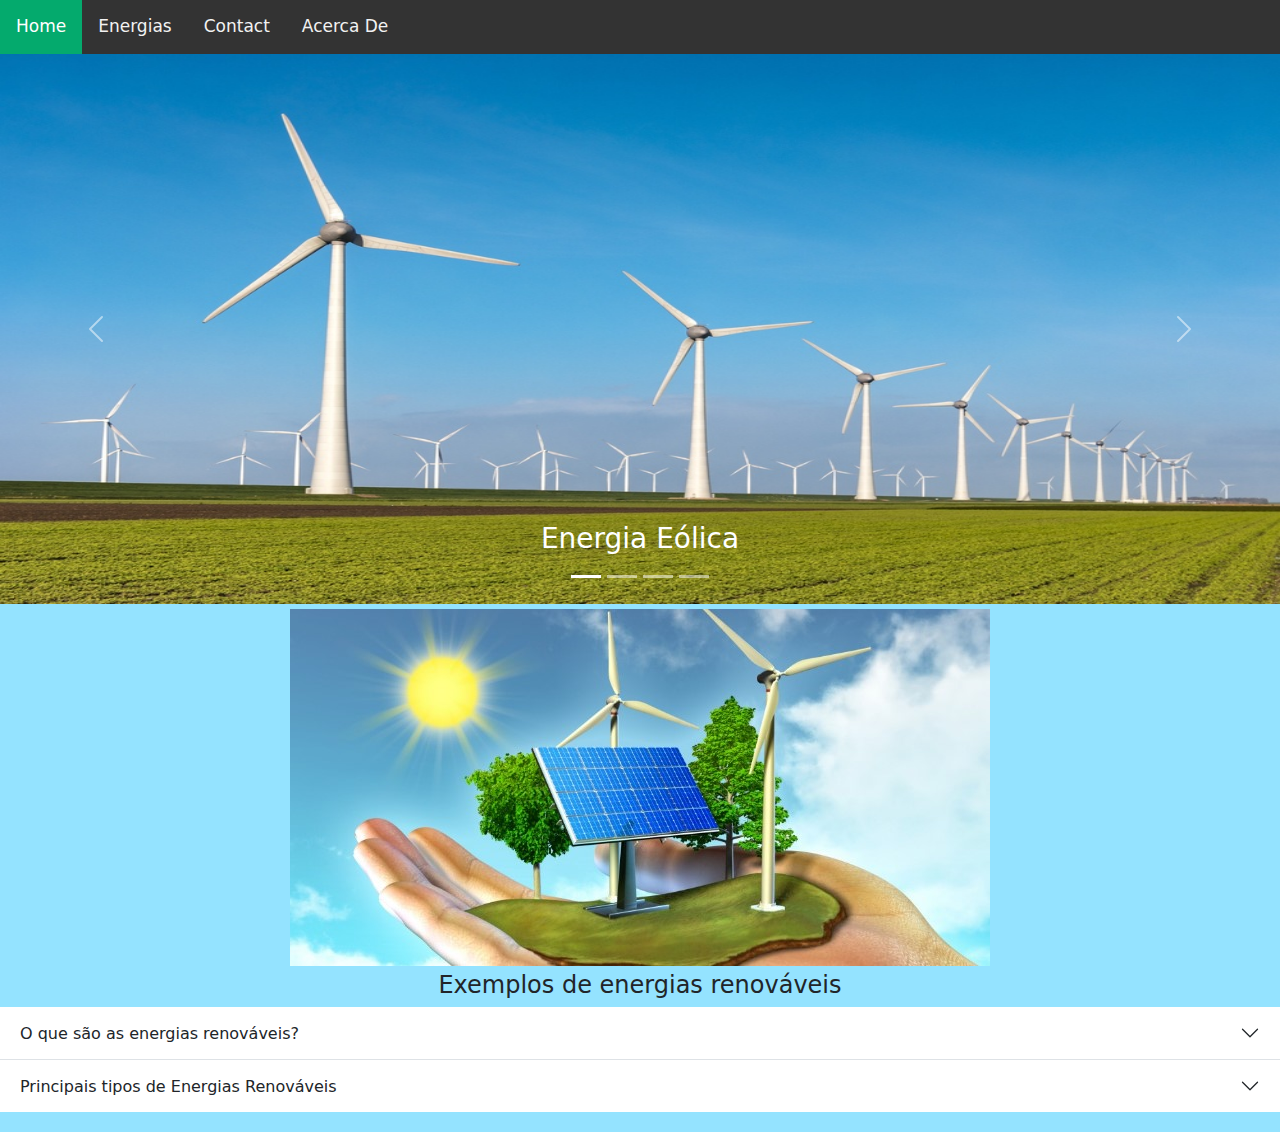
<file: oi/index.html>
<html lang="en">
<style>
    @media screen and (max-width: 600px) {
      .topnav a:not(:first-child) {display: none;}
      .topnav a.icon {
        float: right;
        display: block;
      }
    }
    
    /* The "responsive" class is added to the topnav with JavaScript when the user clicks on the icon. This class makes the topnav look good on small screens (display the links vertically instead of horizontally) */
    @media screen and (max-width: 600px) {
      .topnav.responsive {position: relative;}
      .topnav.responsive a.icon {
        position: absolute;
        right: 0;
        top: 0;
      }
      .topnav.responsive a {
        float: none;
        display: block;
        text-align: left;
      }
    }
</style>
<head>
    <meta charset="utf-8">
    <meta name="viewport" content="width=device-width, initial-scale=1.0">
    <title>Energias Renovaveis</title>
    <link rel="stylesheet" href="style.css">
    <link rel="stylesheet" href="https://cdnjs.cloudflare.com/ajax/libs/font-awesome/4.7.0/css/font-awesome.min.css">
    <link href="https://cdn.jsdelivr.net/npm/bootstrap@5.2.3/dist/css/bootstrap.min.css" rel="stylesheet">
    <script src="https://cdn.jsdelivr.net/npm/bootstrap@5.2.3/dist/js/bootstrap.bundle.min.js"></script>
    <script src="https://ajax.googleapis.com/ajax/libs/jquery/3.6.1/jquery.min.js"></script>
</head>
<div class="topnav" id="myTopnav">
  <a href="index.html" class="active">Home</a>
  <a href="energias.html">Energias</a>
  <a href="contact">Contact</a>
  <a href="sobre.html">Acerca De</a>
  <a href="javascript:void(0);" class="icon" onclick="myFunction()">
    <i class="fa fa-bars"></i>
  </a>
</div>
<body style="background-color:#94E3FF; ">

        <div id="demo" class="carousel slide" data-bs-ride="carousel">

            <div class="carousel-indicators">
              <button type="button" data-bs-target="#demo" data-bs-slide-to="0" class="active"></button>
              <button type="button" data-bs-target="#demo" data-bs-slide-to="1"></button>
              <button type="button" data-bs-target="#demo" data-bs-slide-to="2"></button>
              <button type="button" data-bs-target="#demo" data-bs-slide-to="3"></button>

            </div>
            
           
            <div class="carousel-inner">
              <div class="carousel-item active">
                <a href="energias.html">
                <img src="energiaeolica.jpg" alt="Los Angeles" class="d-block" style="height:600px; width:auto ;">
                </a>
                <div class="carousel-caption">
                  <h3>Energia Eólica</h3>
                </div>
              </div>
              <div class="carousel-item">
                <a href="energias.html">
                <img src="energiageotermica.jpg" alt="Chicago" class="d-block" style="height:600px; width:auto ;">
              </a>
                <div class="carousel-caption">
                  <h3>Energia Térmica</h3>
                </div> 
              </div>
              <div class="carousel-item">
                <a href="energias.html">
                  <img src="energiahidraulica.jpg" alt="New York" class="d-block" style="height:600px; width:auto ;">
                </a>
                <div class="carousel-caption">
                  <h3>Energia hidráulica</h3>
                </div>  
              </div>
              <div class="carousel-item">
                <a href="energias.html">
                  <img src="energiasolar.jpg" alt="Chicago" class="d-block" style="height:600px; width:auto ;">
                </a>
                <div class="carousel-caption">
                  <h3>Energia Solar</h3>
                </div> 
              </div>
            </div>
            
            
            <button class="carousel-control-prev" type="button" data-bs-target="#demo" data-bs-slide="prev">
              <span class="carousel-control-prev-icon"></span>
            </button>
            <button class="carousel-control-next" type="button" data-bs-target="#demo" data-bs-slide="next">
              <span class="carousel-control-next-icon"></span>
            </button>
          </div>
    </div>
    <div class="container">
    <div class="container-fluid" style="margin-top: 5px;display:flex;
    justify-content: center;
    align-items: center;">
      <img src="fontes-de-energia1.jpg" alt="Energias Renováveis" />
    </div>
    </div>
    <h4 style="text-align: center; margin-top: 5px;">Exemplos de energias renováveis</h4>
    <div class="accordion accordion-flush" id="accordionFlushExample">
      <div class="accordion-item">
        <h2 class="accordion-header" id="flush-headingOne">
          <button class="accordion-button collapsed" type="button" data-bs-toggle="collapse" data-bs-target="#flush-collapseOne" aria-expanded="false" aria-controls="flush-collapseOne">
          O que são as energias renováveis?
          </button>
        </h2>
        <div id="flush-collapseOne" class="accordion-collapse collapse" aria-labelledby="flush-headingOne" data-bs-parent="#accordionFlushExample">
          <div class="accordion-body">O termo renovável demonstra que algo, nomeadamente uma energia, está
            disponível na natureza e tem a habilidade de se regenerar continuamente, em
            quantidades praticamente inesgotáveis. Por assim dizer estas energias provêm
            de recursos naturais que não têm limites daí a importantíssima razão para as
            utilizarmos.</div>
        </div>
      </div>
      <div class="accordion-item">
        <h2 class="accordion-header" id="flush-headingTwo">
          <button class="accordion-button collapsed text-center" type="button" data-bs-toggle="collapse" data-bs-target="#flush-collapseTwo" aria-expanded="false" aria-controls="flush-collapseTwo">
            Principais tipos de Energias Renováveis
          </button>
        </h2>
        <div id="flush-collapseTwo" class="accordion-collapse collapse" aria-labelledby="flush-headingTwo" data-bs-parent="#accordionFlushExample">
          <div class="accordion-body">
            Diferentes tipos de Energias Renováveis correspondem ás maneiras pelas
quais podemos, devido aos avanços tecnológicos, produzir energia através de
distintas fontes naturais. Neste trabalho iremos abordar apenas as principais
métodos como por exemplo pelo meio <a href="energias.html">solar</a>, <a href="/energias.html">eólico</a>, <a href="/energias.html">geotérmico</a>  e finalmente <a href="/energias.html">hidráulico</a>.
          </div>
        </div>
      </div>
    </div>
                             
</body>
 <script src="bar.js"></script> 
</html>
</file>
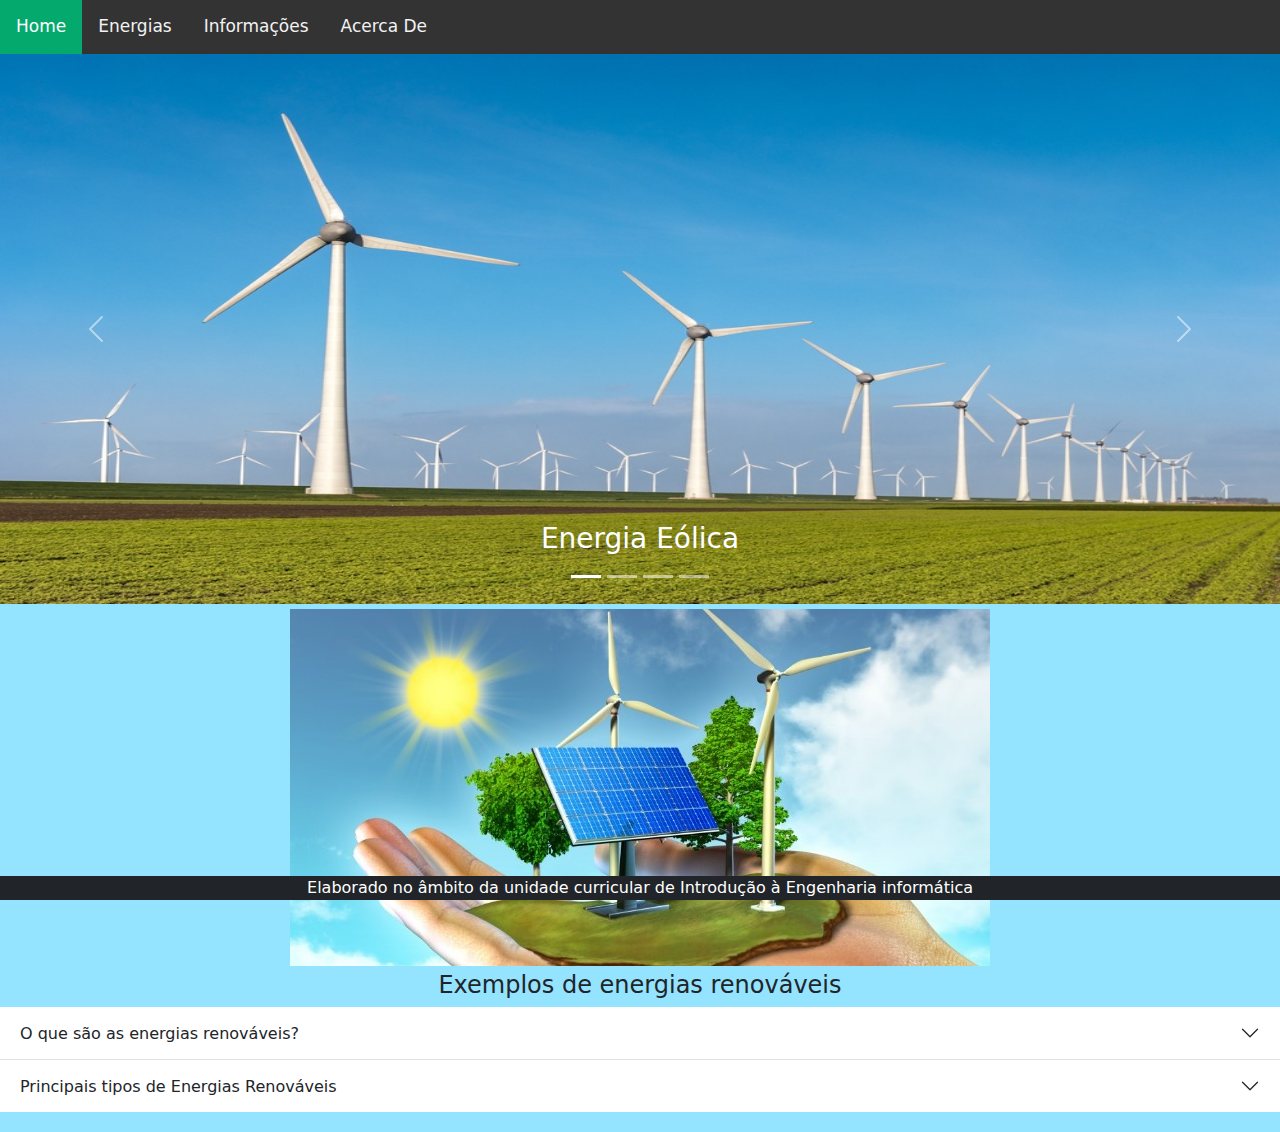
<file: projetotomas2/projetotomas/index.html>
<html lang="en">
<style>
    @media screen and (max-width: 600px) {
      .topnav a:not(:first-child) {display: none;}
      .topnav a.icon {
        float: right;
        display: block;
      }
    }
    
    /* The "responsive" class is added to the topnav with JavaScript when the user clicks on the icon. This class makes the topnav look good on small screens (display the links vertically instead of horizontally) */
    @media screen and (max-width: 600px) {
      .topnav.responsive {position: relative;}
      .topnav.responsive a.icon {
        position: absolute;
        right: 0;
        top: 0;
      }
      .topnav.responsive a {
        float: none;
        display: block;
        text-align: left;
      }
    }
</style>
<head>
    <meta charset="utf-8">
    <meta name="viewport" content="width=device-width, initial-scale=1.0">
    <title>Energias Renovaveis</title>
    <link rel="website icon" type="png" href="UA1.png">
    <link rel="stylesheet" href="style.css">
    <link rel="stylesheet" href="https://cdnjs.cloudflare.com/ajax/libs/font-awesome/4.7.0/css/font-awesome.min.css">
    <link href="https://cdn.jsdelivr.net/npm/bootstrap@5.2.3/dist/css/bootstrap.min.css" rel="stylesheet">
    <script src="https://cdn.jsdelivr.net/npm/bootstrap@5.2.3/dist/js/bootstrap.bundle.min.js"></script>
    <script src="https://ajax.googleapis.com/ajax/libs/jquery/3.6.1/jquery.min.js"></script>
</head>
<div class="topnav" id="myTopnav">
  <a href="index.html" class="active">Home</a>
  <a href="energias.html">Energias</a>
  <a href="contacts.html">Informações</a>
  <a href="about.html">Acerca De</a>
  <a href="javascript:void(0);" class="icon" onclick="myFunction()">
    <i class="fa fa-bars"></i>
  </a>
</div>
<body style="background-color:#94E3FF; ">

        <div id="demo" class="carousel slide" data-bs-ride="carousel">

            <div class="carousel-indicators">
              <button type="button" data-bs-target="#demo" data-bs-slide-to="0" class="active"></button>
              <button type="button" data-bs-target="#demo" data-bs-slide-to="1"></button>
              <button type="button" data-bs-target="#demo" data-bs-slide-to="2"></button>
              <button type="button" data-bs-target="#demo" data-bs-slide-to="3"></button>

            </div>
            
           
            <div class="carousel-inner">
              <div class="carousel-item active">
                <a href="energias.html">
                <img src="energiaeolica.jpg" alt="Los Angeles" class="d-block" style="height:600px; width:auto ;">
                </a>
                <div class="carousel-caption">
                  <h3>Energia Eólica</h3>
                </div>
              </div>
              <div class="carousel-item">
                <a href="energias.html">
                <img src="energiageotermica.jpg" alt="Chicago" class="d-block" style="height:600px; width:auto ;">
              </a>
                <div class="carousel-caption">
                  <h3>Energia Térmica</h3>
                </div> 
              </div>
              <div class="carousel-item">
                <a href="energias.html">
                  <img src="energiahidraulica.jpg" alt="New York" class="d-block" style="height:600px; width:auto ;">
                </a>
                <div class="carousel-caption">
                  <h3>Energia hidráulica</h3>
                </div>  
              </div>
              <div class="carousel-item">
                <a href="energias.html">
                  <img src="energiasolar.jpg" alt="Chicago" class="d-block" style="height:600px; width:auto ;">
                </a>
                <div class="carousel-caption">
                  <h3>Energia Solar</h3>
                </div> 
              </div>
            </div>
            
            
            <button class="carousel-control-prev" type="button" data-bs-target="#demo" data-bs-slide="prev">
              <span class="carousel-control-prev-icon"></span>
            </button>
            <button class="carousel-control-next" type="button" data-bs-target="#demo" data-bs-slide="next">
              <span class="carousel-control-next-icon"></span>
            </button>
          </div>
    </div>
    <div class="container">
    <div class="container-fluid" style="margin-top: 5px;display:flex;
    justify-content: center;
    align-items: center;">
      <img src="fontes-de-energia1.jpg" alt="Energias Renováveis" />
    </div>
    </div>
    <h4 style="text-align: center; margin-top: 5px;">Exemplos de energias renováveis</h4>
    <div class="accordion accordion-flush" id="accordionFlushExample">
      <div class="accordion-item">
        <h2 class="accordion-header" id="flush-headingOne">
          <button class="accordion-button collapsed" type="button" data-bs-toggle="collapse" data-bs-target="#flush-collapseOne" aria-expanded="false" aria-controls="flush-collapseOne">
          O que são as energias renováveis?
          </button>
        </h2>
        <div id="flush-collapseOne" class="accordion-collapse collapse" aria-labelledby="flush-headingOne" data-bs-parent="#accordionFlushExample">
          <div class="accordion-body">O termo renovável demonstra que algo, nomeadamente uma energia, está
            disponível na natureza e tem a habilidade de se regenerar continuamente, em
            quantidades praticamente inesgotáveis. Por assim dizer estas energias provêm
            de recursos naturais que não têm limites daí a importantíssima razão para as
            utilizarmos.</div>
        </div>
      </div>
      <div class="accordion-item">
        <h2 class="accordion-header" id="flush-headingTwo">
          <button class="accordion-button collapsed text-center" type="button" data-bs-toggle="collapse" data-bs-target="#flush-collapseTwo" aria-expanded="false" aria-controls="flush-collapseTwo">
            Principais tipos de Energias Renováveis
          </button>
        </h2>
        <div id="flush-collapseTwo" class="accordion-collapse collapse" aria-labelledby="flush-headingTwo" data-bs-parent="#accordionFlushExample">
          <div class="accordion-body">
            Diferentes tipos de Energias Renováveis correspondem ás maneiras pelas
quais podemos, devido aos avanços tecnológicos, produzir energia através de
distintas fontes naturais. Neste trabalho iremos abordar apenas as principais
métodos como por exemplo pelo meio <a href="energias.html">solar</a>, <a href="/energias.html">eólico</a>, <a href="/energias.html">geotérmico</a>  e finalmente <a href="/energias.html">hidráulico</a>.
          </div>
        </div>
      </div>
    </div>
              
    <div class="container-fluid bg-dark text-white fixed-bottom">
      <div class="row">
        <div class="col-xs-12">
          <p class="text-center mb-0">Elaborado no âmbito da unidade curricular de Introdução à Engenharia informática</p>
        </div>
      </div>
    </div>
</body>
 <script src="bar.js"></script> 
</html>
</file>
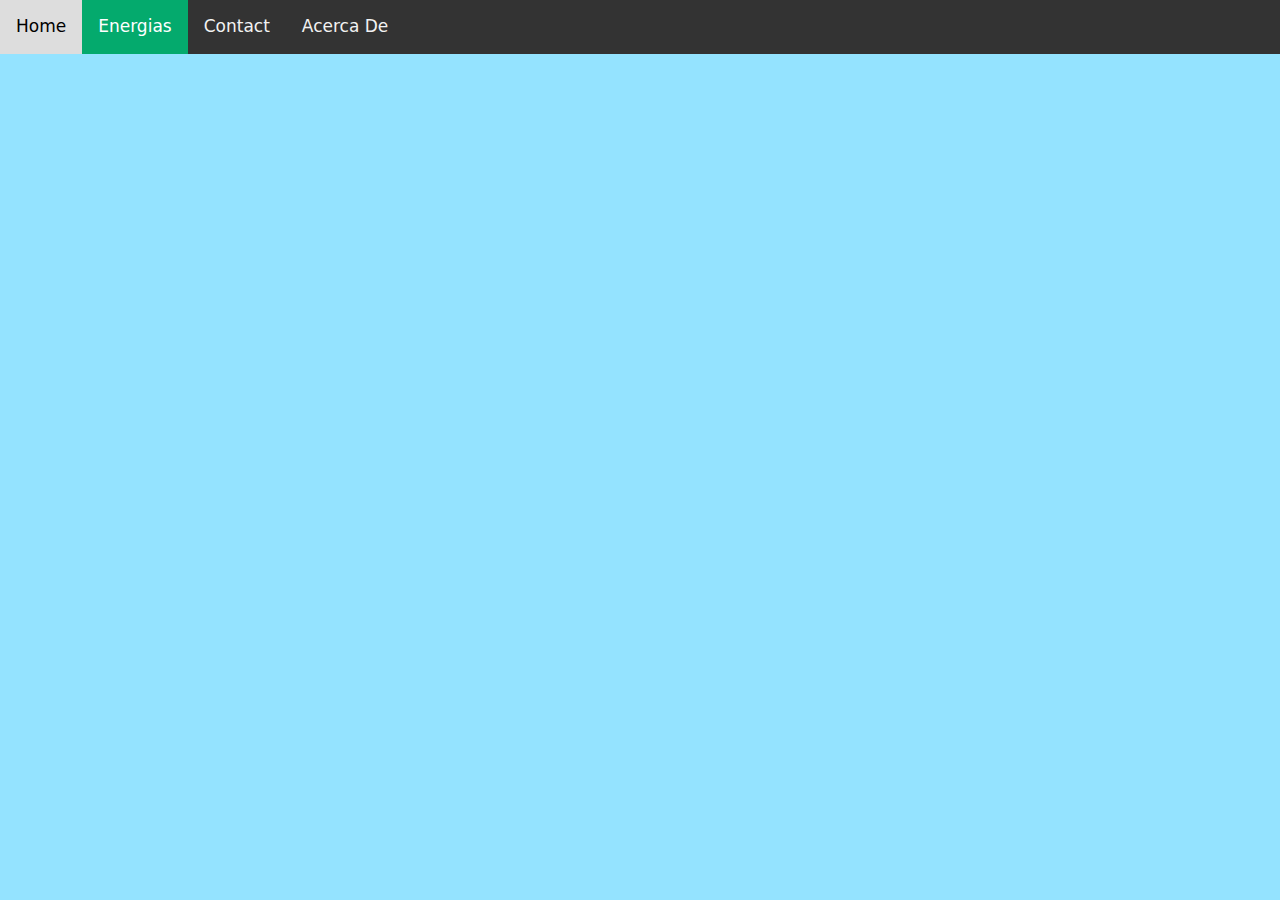
<file: oi/energias.html>
<html lang="en">
<style>
    @media screen and (max-width: 600px) {
      .topnav a:not(:first-child) {display: none;}
      .topnav a.icon {
        float: right;
        display: block;
      }
    }
    
    /* The "responsive" class is added to the topnav with JavaScript when the user clicks on the icon. This class makes the topnav look good on small screens (display the links vertically instead of horizontally) */
    @media screen and (max-width: 600px) {
      .topnav.responsive {position: relative;}
      .topnav.responsive a.icon {
        position: absolute;
        right: 0;
        top: 0;
      }
      .topnav.responsive a {
        float: none;
        display: block;
        text-align: left;
      }
    }
</style>
<head>
    <meta charset="utf-8">
    <meta name="viewport" content="width=device-width, initial-scale=1.0">
    <title>Energias Renovaveis</title>
    <link rel="stylesheet" href="style.css">
    <link rel="stylesheet" href="https://cdnjs.cloudflare.com/ajax/libs/font-awesome/4.7.0/css/font-awesome.min.css">
    <link href="https://cdn.jsdelivr.net/npm/bootstrap@5.2.3/dist/css/bootstrap.min.css" rel="stylesheet">
    <script src="https://cdn.jsdelivr.net/npm/bootstrap@5.2.3/dist/js/bootstrap.bundle.min.js"></script>
    <script src="https://ajax.googleapis.com/ajax/libs/jquery/3.6.1/jquery.min.js"></script>
</head>
<div class="topnav" id="myTopnav">
  <a href="index.html" >Home</a>
  <a href="energias.html" class="active">Energias</a>
  <a href="contact">Contact</a>
  <a href="sobre.html">Acerca De</a>
  <a href="javascript:void(0);" class="icon" onclick="myFunction()">
    <i class="fa fa-bars"></i>
  </a>
</div>
<body style="background-color:#94E3FF; ">

       
                             
</body>
 <script src="bar.js"></script> 
</html>
</file>
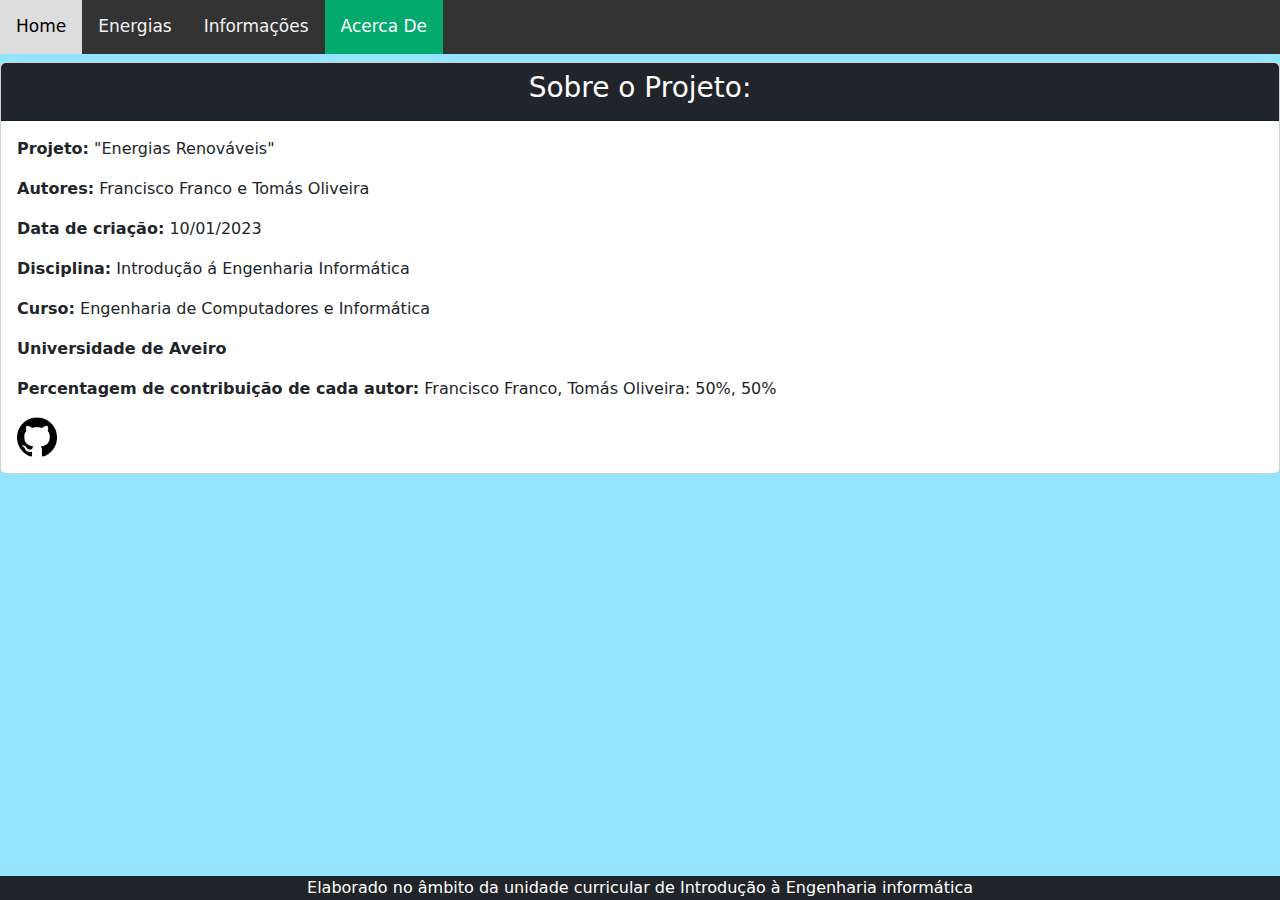
<file: projetotomas2/projetotomas/about.html>
<html lang="en">
<style>
    @media screen and (max-width: 600px) {
      .topnav a:not(:first-child) {display: none;}
      .topnav a.icon {
        float: right;
        display: block;
      }
    }
    
    /* The "responsive" class is added to the topnav with JavaScript when the user clicks on the icon. This class makes the topnav look good on small screens (display the links vertically instead of horizontally) */
    @media screen and (max-width: 600px) {
      .topnav.responsive {position: relative;}
      .topnav.responsive a.icon {
        position: absolute;
        right: 0;
        top: 0;
      }
      .topnav.responsive a {
        float: none;
        display: block;
        text-align: left;
      }
    }
</style>
<head>
    <meta charset="utf-8">
    <meta name="viewport" content="width=device-width, initial-scale=1.0">
    <title>Energias Renovaveis</title>
    <link rel="website icon" type="png" href="UA1.png">
    <link rel="stylesheet" href="style.css">
    <link rel="stylesheet" href="https://cdnjs.cloudflare.com/ajax/libs/font-awesome/4.7.0/css/font-awesome.min.css">
    <link href="https://cdn.jsdelivr.net/npm/bootstrap@5.2.3/dist/css/bootstrap.min.css" rel="stylesheet">
    <script src="https://cdn.jsdelivr.net/npm/bootstrap@5.2.3/dist/js/bootstrap.bundle.min.js"></script>
    <script src="https://ajax.googleapis.com/ajax/libs/jquery/3.6.1/jquery.min.js"></script>
</head>
<div class="topnav" id="myTopnav">
  <a href="index.html" >Home</a>
  <a href="energias.html" >Energias</a>
  <a href="contacts.html">Informações</a>
  <a href="about.html"class="active">Acerca De</a>
  <a href="javascript:void(0);" class="icon" onclick="myFunction()">
    <i class="fa fa-bars"></i>
  </a>
</div>
<body style="background-color:#94E3FF; ">
   
    <h2></h2>
    <div class="card">
        <div class="card-header bg-dark">
          <h3 style="color: white; text-align: center;">Sobre o Projeto:</h3>
        </div>
        <div class="card-body">
            <b>Projeto:</b> "Energias Renováveis" <p></p>

            <b>Autores:</b> Francisco Franco e Tomás Oliveira <p></p>
            
            <b>Data de criação:</b> 10/01/2023 <p></p>
            
            <b>Disciplina:</b> Introdução á Engenharia Informática  <p></p>
            
            <b>Curso:</b> Engenharia de Computadores e Informática <p></p>
            
            <b>Universidade de Aveiro </b> <p></p>
            
            <b>Percentagem de contribuição de cada autor:</b> Francisco Franco, Tomás Oliveira: 50%, 50% <p> </p>
           <a href="https://github.com/detiuaveiro/infor2022-ap-g-infor2022-ap-g21.git" ><img style="height: 40px;width: 40px;" src="github.png"></a>
            
          
        </div>
      </div>

   
    <div class="container-fluid bg-dark text-white fixed-bottom">
        <div class="row">
          <div class="col-xs-12">
            <p class="text-center mb-0">Elaborado no âmbito da unidade curricular de Introdução à Engenharia informática</p>
          </div>
        </div>
      </div> 
        </body>
         <script src="bar.js"></script> 
        </html>
                
</body>
 <script src="bar.js"></script> 
</html>
</file>
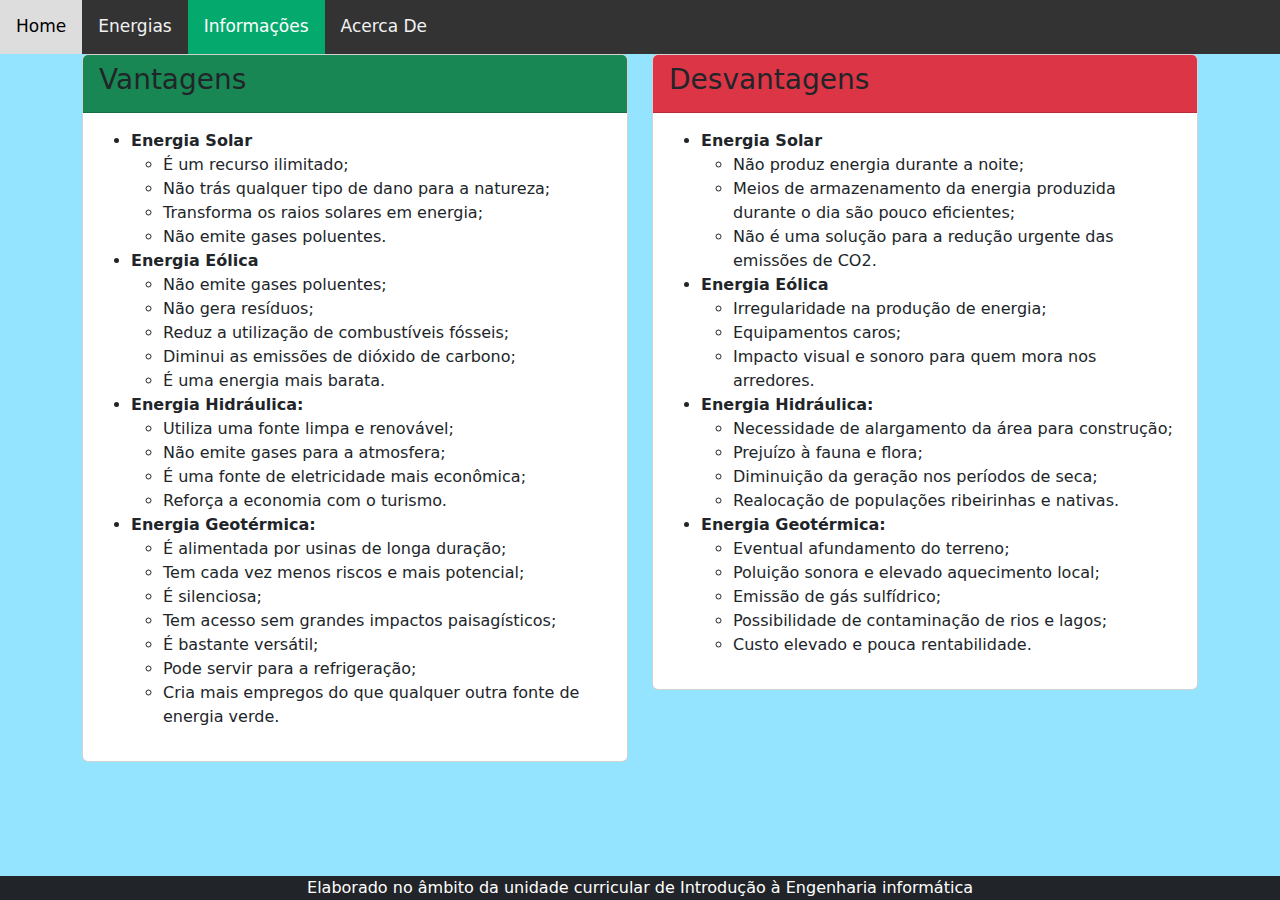
<file: projetotomas2/projetotomas/contacts.html>
<html lang="en">
<style>
    @media screen and (max-width: 600px) {
      .topnav a:not(:first-child) {display: none;}
      .topnav a.icon {
        float: right;
        display: block;
      }
    }
    
    /* The "responsive" class is added to the topnav with JavaScript when the user clicks on the icon. This class makes the topnav look good on small screens (display the links vertically instead of horizontally) */
    @media screen and (max-width: 600px) {
      .topnav.responsive {position: relative;}
      .topnav.responsive a.icon {
        position: absolute;
        right: 0;
        top: 0;
      }
      .topnav.responsive a {
        float: none;
        display: block;
        text-align: left;
      }
    }
</style>
<head>
    <meta charset="utf-8">
    <meta name="viewport" content="width=device-width, initial-scale=1.0">
    <title>Energias Renovaveis</title>
    <link rel="website icon" type="png" href="UA1.png">
    <link rel="stylesheet" href="style.css">
    <link rel="stylesheet" href="https://cdnjs.cloudflare.com/ajax/libs/font-awesome/4.7.0/css/font-awesome.min.css">
    <link href="https://cdn.jsdelivr.net/npm/bootstrap@5.2.3/dist/css/bootstrap.min.css" rel="stylesheet">
    <script src="https://cdn.jsdelivr.net/npm/bootstrap@5.2.3/dist/js/bootstrap.bundle.min.js"></script>
    <script src="https://ajax.googleapis.com/ajax/libs/jquery/3.6.1/jquery.min.js"></script>
</head>
<div class="topnav" id="myTopnav">
  <a href="index.html" >Home</a>
  <a href="energias.html" >Energias</a>
  <a href="contacts.html"class="active">Informações</a>
  <a href="about.html">Acerca De</a>
  <a href="javascript:void(0);" class="icon" onclick="myFunction()">
    <i class="fa fa-bars"></i>
  </a>
</div>
<body style="background-color:#94E3FF; ">
   

    <div class="container">
      <div class="row">
        <div class="col-md-6">
          <div class="card">
            <div class="card-header bg-success">
              <h3>Vantagens</h3>
            </div>
            <div class="card-body">
              <ul>
                <li><b>Energia Solar</b></li>
                <ul>
                    <li>É um recurso ilimitado;</li>
                    <li>Não trás qualquer tipo de dano para a natureza;</li>
                    <li>Transforma os raios solares em energia;</li>
                    <li>Não emite gases poluentes.</li>
                  </ul>
                  <li><b>Energia Eólica</b></li>
                  <ul>
                      <li>Não emite gases poluentes;</li>
                      <li>Não gera resíduos;</li>
                      <li>Reduz a utilização de combustíveis fósseis;</li>
                      <li>Diminui as emissões de dióxido de carbono;</li>
                      <li>É uma energia mais barata.</li>
                    </ul>
                    <li><b>Energia Hidráulica:</b></li>
                  <ul>
                      <li>Utiliza uma fonte limpa e renovável;</li>
                      <li>Não emite gases para a atmosfera;</li>
                      <li>É uma fonte de eletricidade mais econômica;</li>
                      <li>Reforça a economia com o turismo.</li>
                    </ul>
                    <li><b>Energia Geotérmica: </b></li>
                  <ul>
                      <li>É alimentada por usinas de longa duração;</li>
                      <li>Tem cada vez menos riscos e mais potencial;</li>
                      <li>É silenciosa;</li>
                      <li>Tem acesso sem grandes impactos paisagísticos;</li>
                      <li>É bastante versátil;</li>
                      <li>Pode servir para a refrigeração;</li>
                      <li>Cria mais empregos do que qualquer outra fonte de energia verde.</li>
                    </ul>
              </ul>
            </div>
          </div>
        </div>
    
        <div class="col-md-6">
          <div class="card">
            <div class="card-header bg-danger">
              <h3>Desvantagens</h3>
            </div>
            <div class="card-body">
                <ul>
                    <li><b>Energia Solar</b></li>
                    <ul>
                        <li>Não produz energia durante a noite;</li>
                        <li>Meios de armazenamento da energia produzida durante o dia são pouco eficientes;</li>
                        <li>Não é uma solução para a redução urgente das emissões de CO2.</li>
                      </ul>
                      <li><b>Energia Eólica</b></li>
                      <ul>
                          <li>Irregularidade na produção de energia;</li>
                          <li>Equipamentos caros;</li>
                          <li>Impacto visual e sonoro para quem mora nos arredores.</li>
                        </ul>
                        <li><b>Energia Hidráulica:</b></li>
                      <ul>
                          <li>Necessidade de alargamento da área para construção;</li>
                          <li>Prejuízo à fauna e flora;</li>
                          <li>Diminuição da geração nos períodos de seca;</li>
                          <li>Realocação de populações ribeirinhas e nativas.</li>
                        </ul>
                        <li><b>Energia Geotérmica:</b></li>
                      <ul>
                          <li>Eventual afundamento do terreno;</li>
                          <li>Poluição sonora e elevado aquecimento local;</li>
                          <li>Emissão de gás sulfídrico;</li>
                          <li>Possibilidade de contaminação de rios e lagos;</li>
                          <li>Custo elevado e pouca rentabilidade.</li>
                        </ul>
                  </ul>
            </div>
          </div>
        </div>
      </div>
    </div>
    <div class="container-fluid bg-dark text-white fixed-bottom">
        <div class="row">
          <div class="col-xs-12">
            <p class="text-center mb-0">Elaborado no âmbito da unidade curricular de Introdução à Engenharia informática</p>
          </div>
        </div>
      </div> 
        </body>
         <script src="bar.js"></script> 
        </html>
                
</body>
 <script src="bar.js"></script> 
</html>
</file>
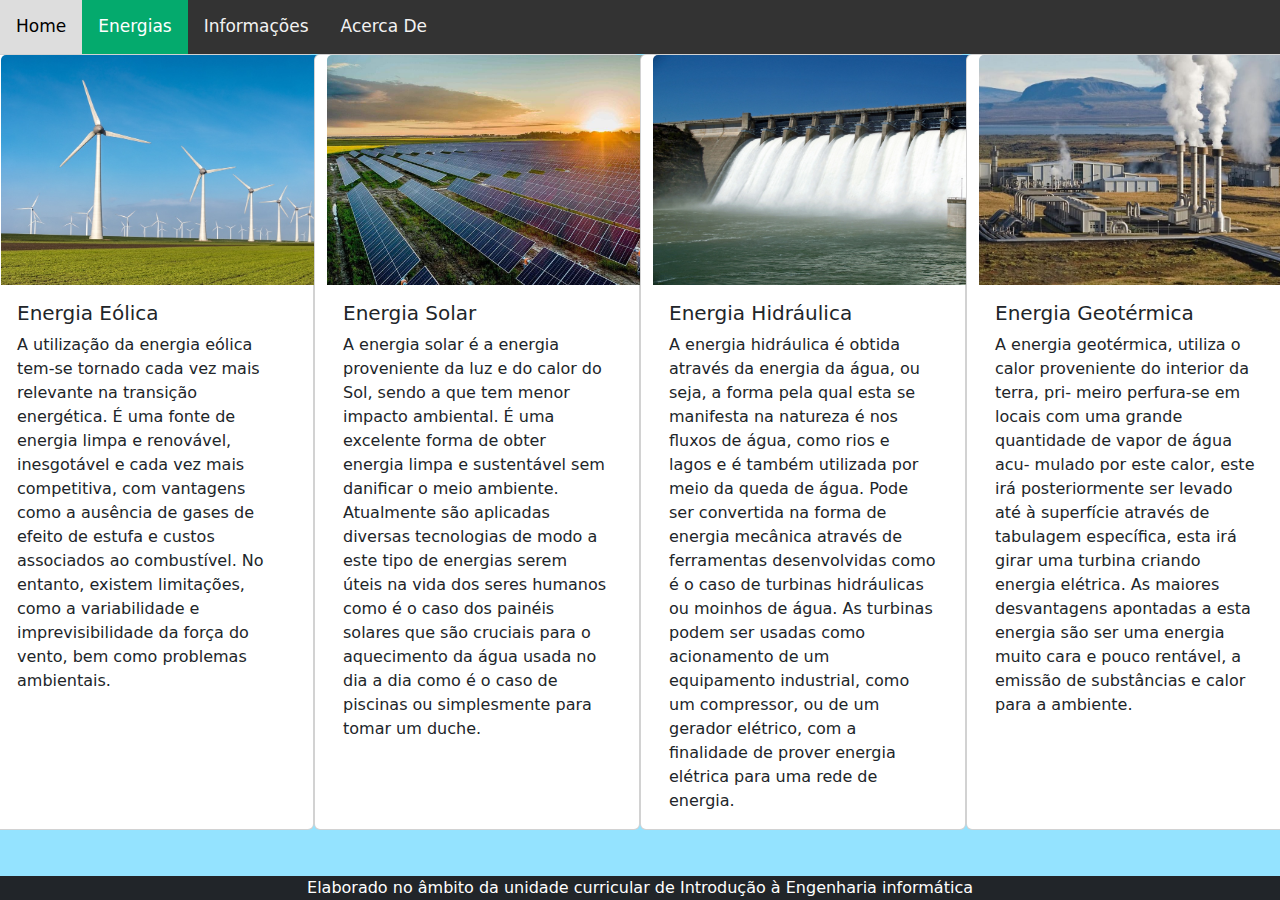
<file: projetotomas2/projetotomas/energias.html>
<html lang="en">
<style>
    @media screen and (max-width: 600px) {
      .topnav a:not(:first-child) {display: none;}
      .topnav a.icon {
        float: right;
        display: block;
      }
    }
    
    /* The "responsive" class is added to the topnav with JavaScript when the user clicks on the icon. This class makes the topnav look good on small screens (display the links vertically instead of horizontally) */
    @media screen and (max-width: 600px) {
      .topnav.responsive {position: relative;}
      .topnav.responsive a.icon {
        position: absolute;
        right: 0;
        top: 0;
      }
      .topnav.responsive a {
        float: none;
        display: block;
        text-align: left;
      }
    }
</style>
<head>
    <meta charset="utf-8">
    <meta name="viewport" content="width=device-width, initial-scale=1.0">
    <title>Energias Renovaveis</title>
    <link rel="website icon" type="png" href="UA1.png">

    <link rel="stylesheet" href="style.css">
    <link rel="stylesheet" href="https://cdnjs.cloudflare.com/ajax/libs/font-awesome/4.7.0/css/font-awesome.min.css">
    <link href="https://cdn.jsdelivr.net/npm/bootstrap@5.2.3/dist/css/bootstrap.min.css" rel="stylesheet">
    <script src="https://cdn.jsdelivr.net/npm/bootstrap@5.2.3/dist/js/bootstrap.bundle.min.js"></script>
    <script src="https://ajax.googleapis.com/ajax/libs/jquery/3.6.1/jquery.min.js"></script>
</head>
<div class="topnav" id="myTopnav">
  <a href="index.html" >Home</a>
  <a href="energias.html" class="active">Energias</a>
  <a href="contacts.html">Informações</a>
  <a href="about.html">Acerca De</a>
  <a href="javascript:void(0);" class="icon" onclick="myFunction()">
    <i class="fa fa-bars"></i>
  </a>
</div>
<body style="background-color:#94E3FF; ">

  <div class="row">
    <div class="card col-sm-3">
      <img src="energiaeolica.jpg" style="height: 230px; width: 370px;" class="card-img-top" alt="Card image cap"/>
      <div class="card-body">
        <h5 class="card-title">Energia Eólica</h5>
        <p class="card-text">A utilização da energia eólica tem-se tornado cada vez mais relevante na transição energética. É uma fonte de energia limpa e renovável, inesgotável e cada vez mais competitiva, com vantagens como a ausência de gases de efeito de estufa e custos associados ao combustível. No entanto, existem limitações, como a variabilidade e imprevisibilidade da força do vento, bem como problemas ambientais.</p>
      </div>
    </div>
    <div class="card col-sm-3">
      <img src="energiasolar.jpg" style="height: 230px; width: 370px;" class="card-img-top" alt="Card image cap"/>
      <div class="card-body">
        <h5 class="card-title">Energia Solar</h5>
        <p class="card-text">A energia solar é a energia proveniente da luz e do calor do Sol, sendo a
          que tem menor impacto ambiental. É uma excelente forma de obter energia
          limpa e sustentável sem danificar o meio ambiente. Atualmente são aplicadas
          diversas tecnologias de modo a este tipo de energias serem úteis na vida dos seres
          humanos como é o caso dos painéis solares que são cruciais para o aquecimento
          da água usada no dia a dia como é o caso de piscinas ou simplesmente para
          tomar um duche.</p>
      </div>
    </div>
    <div class="card col-sm-3">
      <img src="energiahidraulica.jpg" style="height: 230px; width: 370px;"  class="card-img-top" alt="Card image cap"/>
      <div class="card-body">
        <h5 class="card-title">Energia Hidráulica</h5>
        <p class="card-text">A energia hidráulica é obtida através da energia da água, ou seja, a forma
          pela qual esta se manifesta na natureza é nos fluxos de água, como rios e lagos
          e é também utilizada por meio da queda de água. Pode ser convertida na forma
          de energia mecânica através de ferramentas desenvolvidas como é o caso de
          turbinas hidráulicas ou moinhos de água. As turbinas podem ser usadas como
          acionamento de um equipamento industrial, como um compressor, ou de um
          gerador elétrico, com a finalidade de prover energia elétrica para uma rede de
          energia.</p>
      </div>
    </div>
    <div class="card col-sm-3">
      <img src="energiageotermica.jpg" style="height: 230px; width: 370px;"  class="card-img-top" alt="Card image cap"/>
      <div class="card-body">
        <h5 class="card-title">Energia Geotérmica</h5>
        <p class="card-text">A energia geotérmica, utiliza o calor proveniente do interior da terra, pri-
          meiro perfura-se em locais com uma grande quantidade de vapor de água acu-
          mulado por este calor, este irá posteriormente ser levado até à superfície através
          de tabulagem específica, esta irá girar uma turbina criando energia elétrica. As
          maiores desvantagens apontadas a esta energia são ser uma energia muito cara
          e pouco rentável, a emissão de substâncias e calor para a ambiente.</p>
      </div>
    </div>
  </div> 
  <div class="container-fluid bg-dark text-white fixed-bottom">
    <div class="row">
      <div class="col-xs-12">
        <p class="text-center mb-0">Elaborado no âmbito da unidade curricular de Introdução à Engenharia informática</p>
      </div>
    </div>
  </div>                
</body>
 <script src="bar.js"></script> 
</html>
</file>
<file: oi/style.css>
.topnav {
  background-color: #333;
  overflow: hidden;
}

/* Style the links inside the navigation bar */
.topnav a {
  float: left;
  display: block;
  color: #f2f2f2;
  text-align: center;
  padding: 14px 16px; 
  text-decoration: none;
  font-size: 17px;

}

/* Change the color of links on hover */
.topnav a:hover {
  background-color: #ddd;
  color: black;
}

/* Add an active class to highlight the current page */
.topnav a.active {
  background-color: #04AA6D;
  color: white;
}

/* Hide the link that should open and close the topnav on small screens */
.topnav .icon {
  display: none;
}



body {
  padding-top:0;
  padding-bottom: 20px;
}

.carousel img {
  top: 0;
  left: 0;
  min-width: 100%;
  height: 550px;
  max-height: 550px;
  width: auto;
}

.bottom{
  height: 50px;


}
</file>
<file: projetotomas2/projetotomas/style.css>
.topnav {
  background-color: #333;
  overflow: hidden;
}

/* Style the links inside the navigation bar */
.topnav a {
  float: left;
  display: block;
  color: #f2f2f2;
  text-align: center;
  padding: 14px 16px; 
  text-decoration: none;
  font-size: 17px;

}

/* Change the color of links on hover */
.topnav a:hover {
  background-color: #ddd;
  color: black;
}

/* Add an active class to highlight the current page */
.topnav a.active {
  background-color: #04AA6D;
  color: white;
}

/* Hide the link that should open and close the topnav on small screens */
.topnav .icon {
  display: none;
}



body {
  padding-top:0;
  padding-bottom: 20px;
}

.carousel img {
  top: 0;
  left: 0;
  min-width: 100%;
  height: 550px;
  max-height: 550px;
  width: auto;
}

.bottom{
  height: 50px;


}

* {
  box-sizing: border-box;
}

/* Create four equal columns that floats next to each other */
.column {
  float: left;
  width: 25%;
  padding: 10px;
  height: 300px; /* Should be removed. Only for demonstration */
}

/* Clear floats after the columns */
.row:after {
  content: "";
  display: table;
  clear: both;
}
</file>
